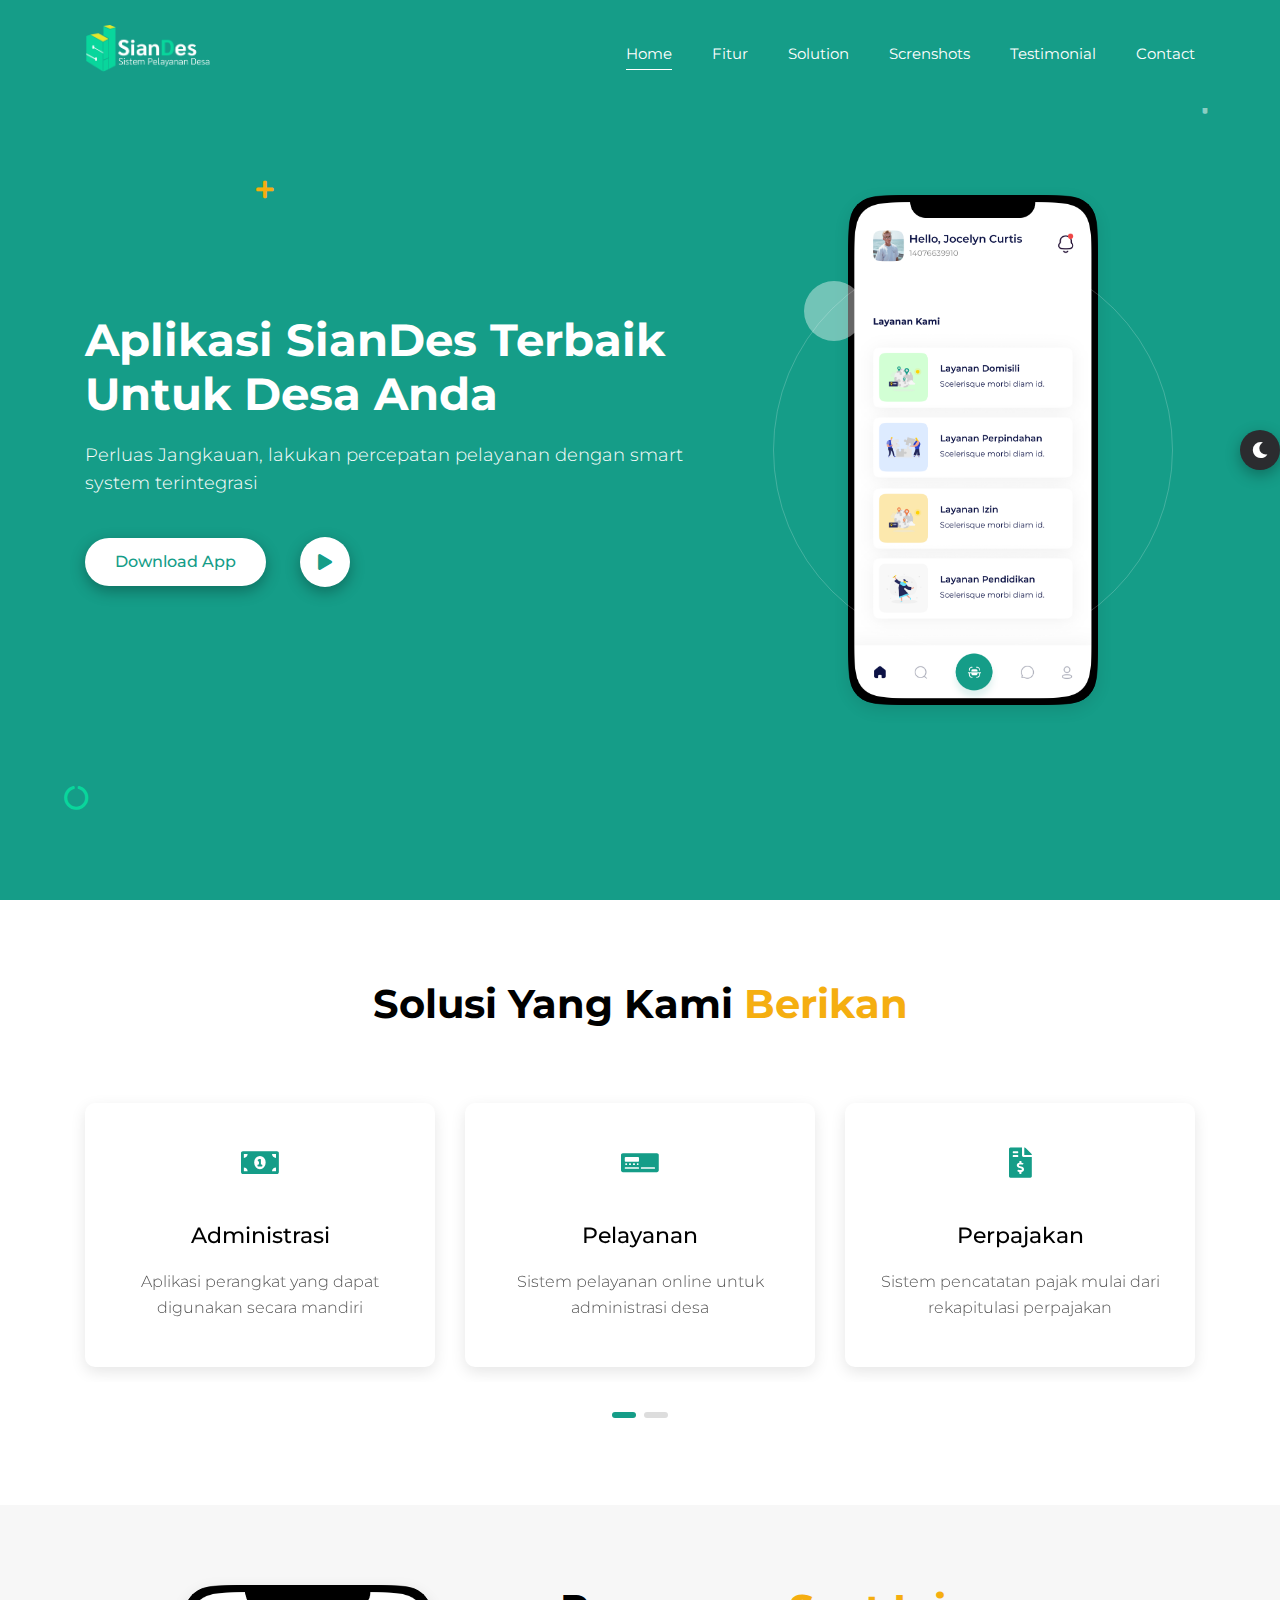
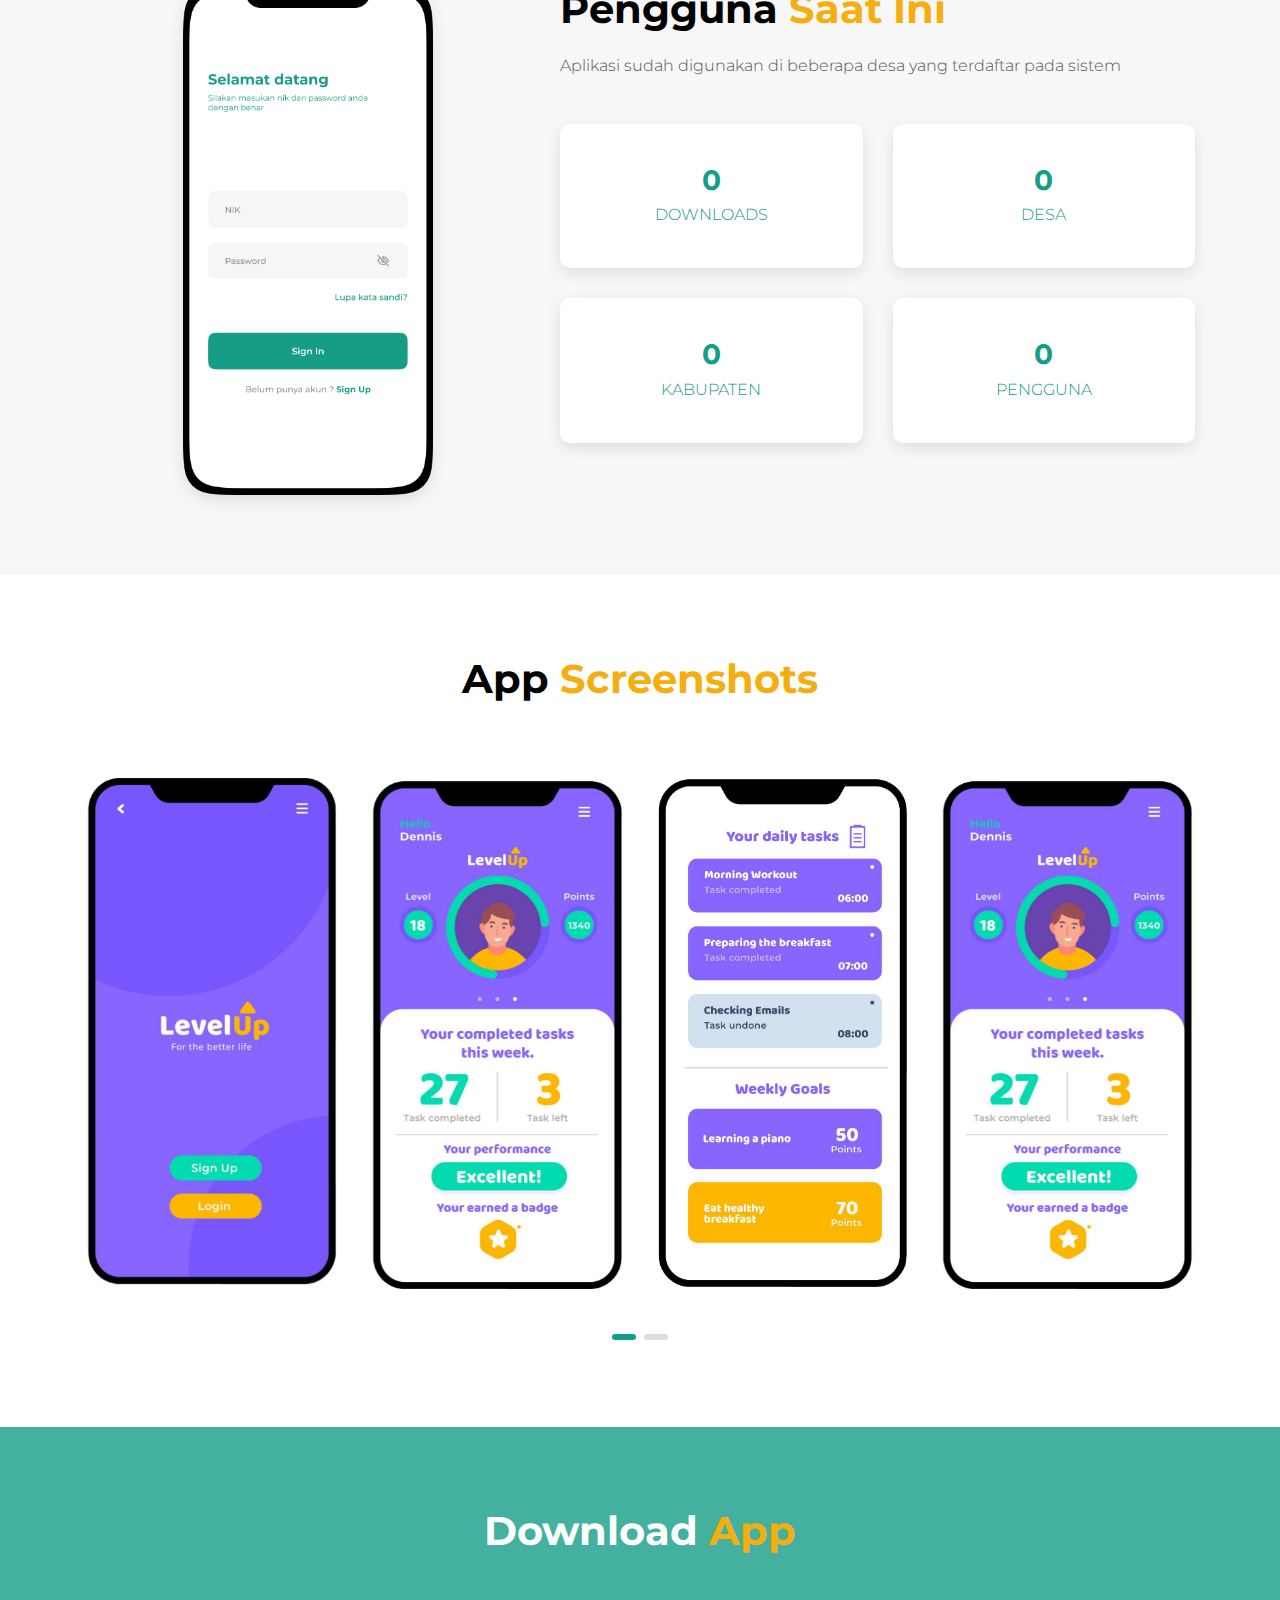
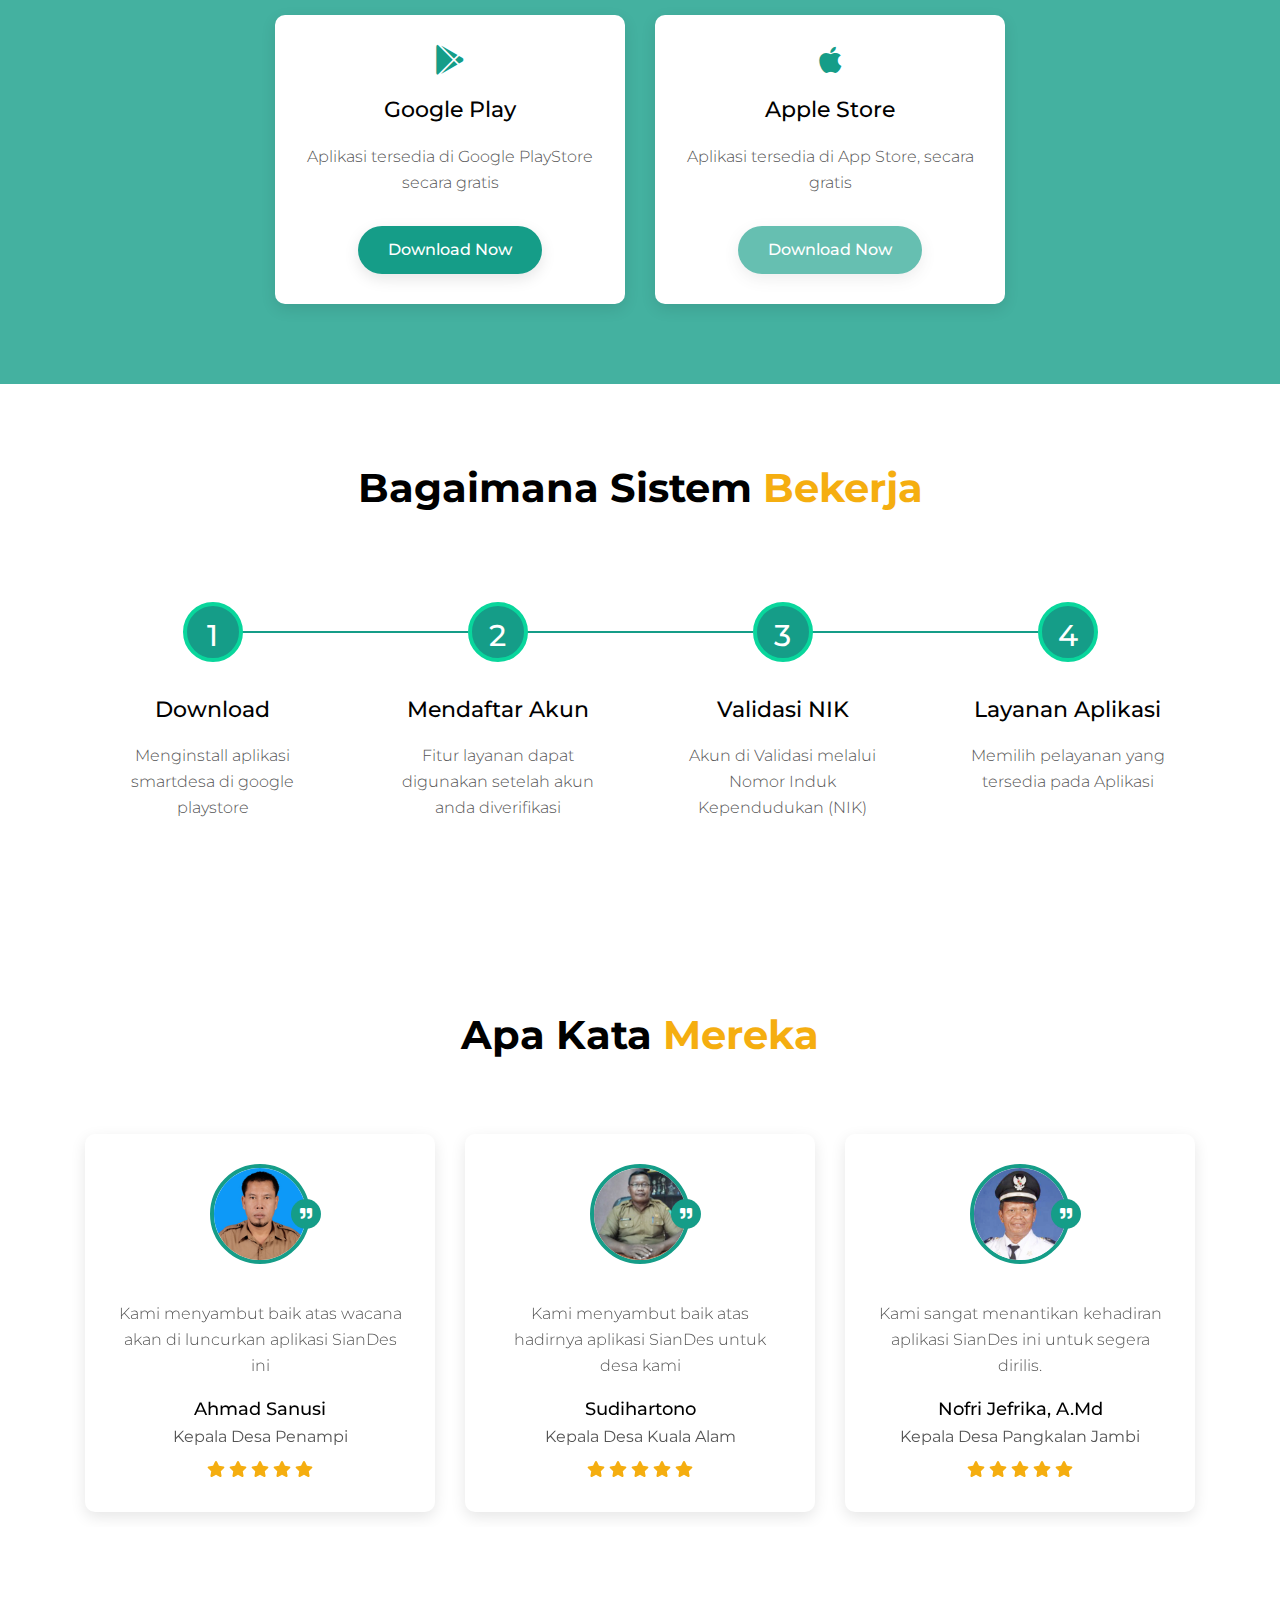
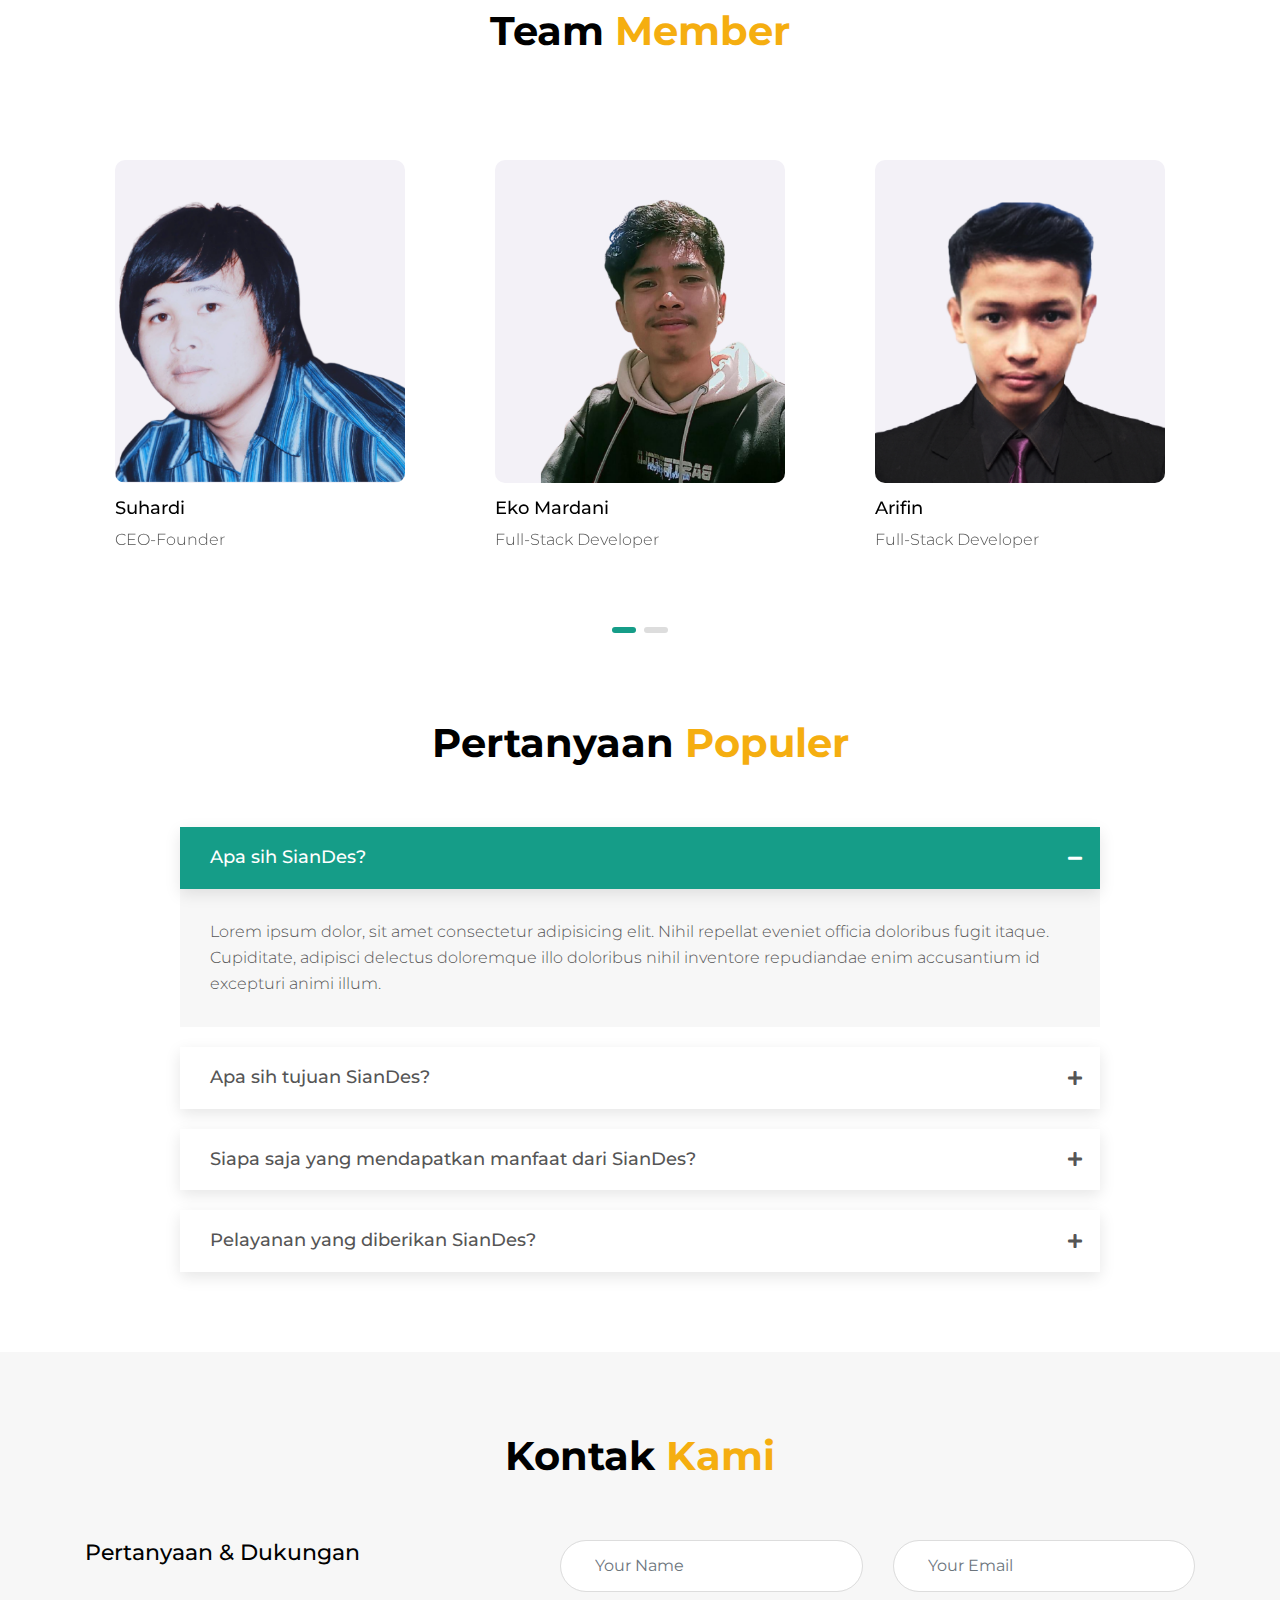
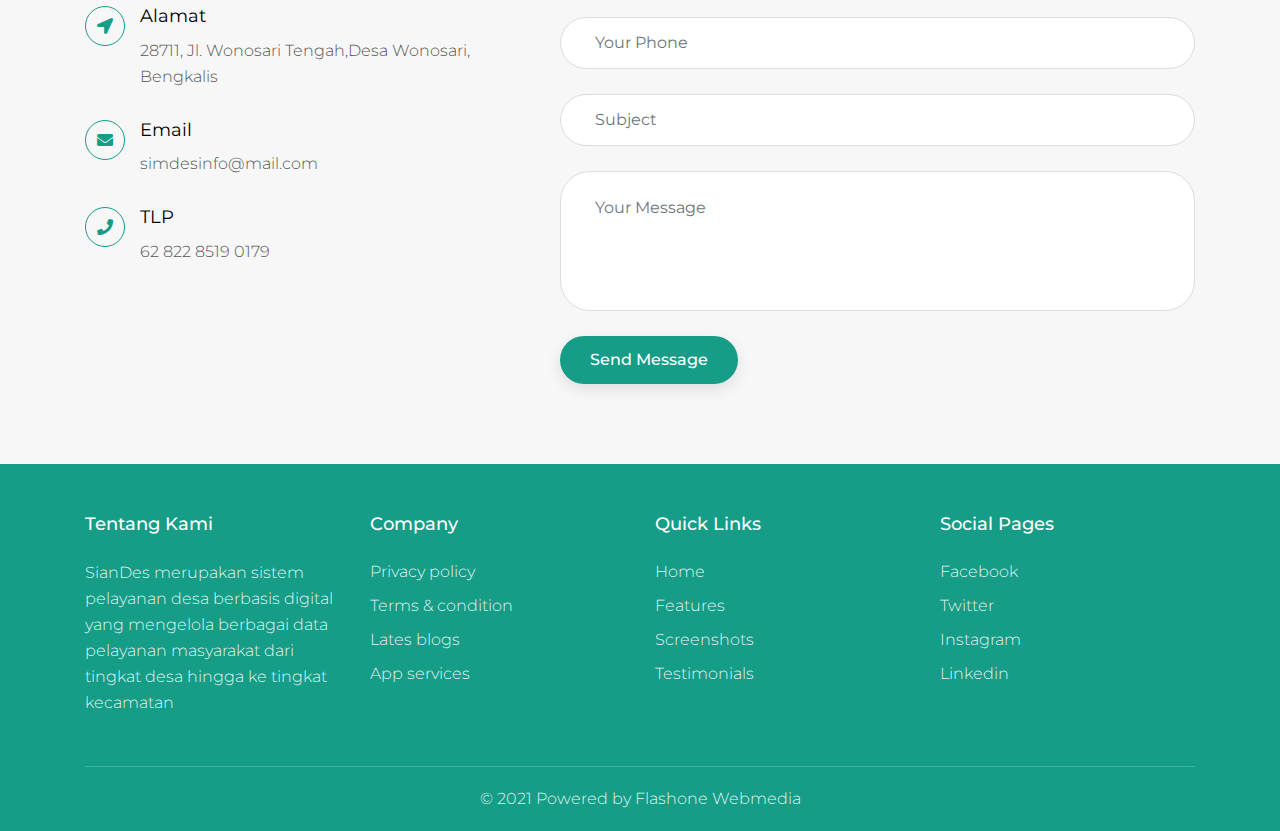
<file: index.html>
<!DOCTYPE html>
<html lang="end">

<head>
  <title>Simdes - App Landing Page</title>
  <meta charset="utf-8">
  <meta name="viewport" content="width=device-width, initial-scale=1">
  <!-- owl carousel css -->
  <link rel="stylesheet" href="css/owl.carousel.min.css">
  <!-- font awesome icons -->
  <link rel="stylesheet" href="css/font-awesome.css">
  <!-- bootstrap css -->
  <link rel="stylesheet" href="css/bootstrap.min.css">
  <!-- main css -->
  <link rel="stylesheet" href="css/style.css">

  <link rel="icon" href="img/logo/icon.png">
</head>

<body>

  <!-- Preloader Start -->
  <div class="preloader">
    <span></span>
  </div>
  <!-- Preloader End -->

  <!-- Navbar Start -->
  <nav class="navbar navbar-expand-lg fixed-top">
    <div class="container">
      <!-- Brand -->
      <a class="navbar-brand" href="index.html">
        <div class="logo">
          <img src="img/logo/logo-simdes-white.png" alt="logo">
        </div>
      </a>

      <!-- Toggler/collapsibe Button -->
      <button class="navbar-toggler" type="button" data-toggle="collapse" data-target="#collapsibleNavbar">
        <i class="fas fa-bars"></i>
      </button>

      <!-- Navbar links -->
      <div class="collapse navbar-collapse" id="collapsibleNavbar">
        <ul class="navbar-nav ml-auto">
          <li class="nav-item">
            <a class="nav-link active" data-scroll-nav="0" href="#">Home</a>
          </li>
          <li class="nav-item">
            <a class="nav-link" href="fitur.html">Fitur</a>
          </li>
          <li class="nav-item">
            <a class="nav-link" data-scroll-nav="1" href="#">Solution</a>
          </li>
          <li class="nav-item">
            <a class="nav-link" data-scroll-nav="2" href="#">Screnshots</a>
          </li>
          <li class="nav-item">
            <a class="nav-link" data-scroll-nav="3" href="#">Testimonial</a>
          </li>
          <li class="nav-item">
            <a class="nav-link" data-scroll-nav="5" href="#">Contact</a>
          </li>
        </ul>
      </div>
    </div>
  </nav>
  <!-- End Navbar -->

  <!-- Home Section Start -->
  <section class="home d-flex align-items-center" id="home" data-scroll-index="0">
    <div class="effect-wrap">
      <i class="fas fa-plus effect effect-1"></i>
      <i class="fas fa-plus effect effect-2"></i>
      <i class="fas fa-circle-notch effect effect-3"></i>
    </div>
    <div class="container">
      <div class="row align-items-center">
        <div class="col-md-7">
          <div class="home-text">
            <h1>Aplikasi SianDes Terbaik Untuk Desa Anda</h1>
            <p>Perluas Jangkauan, lakukan percepatan pelayanan dengan smart system terintegrasi
            </p>
            <div class="home-btn">
              <a href="#" data-scroll-goto="4" class="btn btn-1">Download app</a>
              <button type="button" class="btn btn-1 video-play-btn">
                <i class="fas fa-play"></i>
              </button>
            </div>
          </div>
        </div>
        <div class="col-md-5 text-center">
          <div class="home-img">
            <div class="circle"></div>
            <img src="img/app-screenshots/m-1.png" alt="Simdes">
          </div>
        </div>
      </div>
    </div>
  </section>
  <!-- Home Section End -->

  <!-- Video Popup Start -->
  <div class="video-popup">
    <div class="video-popup-inner">
      <i class="fas fa-times video-popup-close"></i>
      <div class="iframe-box">
        <iframe id="player-1" src="https://www.youtube.com/embed/bANfnYDTzxE" title="YouTube video player"
          allow="accelerometer; autoplay; clipboard-write; encrypted-media; gyroscope; picture-in-picture"
          allowfullscreen></iframe>
      </div>
    </div>
  </div>
  <!-- Video Popup End -->

  <!-- Featurest Section Start-->
  <section class="features section-padding" id="features" data-scroll-index="1">
    <div class="container">
      <div class="row justify-content-center">
        <div class="col-lg-8">
          <div class="section-title">
            <h2>Solusi yang kami <span>berikan</span></h2>
          </div>
        </div>
      </div>
      <div class="row">
        <div class="owl-carousel features-caraousel">
          <div class="feature-item">
            <div class="icon"><i class="fas fa-money-bill-alt"></i></div>
            <h3>Administrasi</h3>
            <p>Aplikasi perangkat yang dapat digunakan secara mandiri</p>
          </div>
          <div class="feature-item">
            <div class="icon"><i class="fas fa-digital-tachograph"></i></div>
            <h3>Pelayanan</h3>
            <p>Sistem pelayanan online untuk administrasi desa</p>
          </div>
          <div class="feature-item">
            <div class="icon"><i class="fas fa-file-invoice-dollar"></i></div>
            <h3>Perpajakan</h3>
            <p>Sistem pencatatan pajak mulai dari rekapitulasi perpajakan</p>
          </div>
          <div class="feature-item">
            <div class="icon"><i class="fas fa-hands-helping"></i></div>
            <h3>Bantuan Sosial</h3>
            <p>Menyimpan dan mengelola data penerima bantuan sosial</p>
          </div>
          <div class="feature-item">
            <div class="icon"><i class="fas fa-columns"></i></div>
            <h3>Web profile</h3>
            <p>Website profil untuk meningkatkan potensi wisata desa</p>
          </div>
          <div class="feature-item">
            <div class="icon"><i class="fab fa-android"></i></div>
            <h3>Mobile App</h3>
            <p>permintaan surat eksklusif untuk warga Anda.</p>
          </div>
        </div>
      </div>
    </div>
    </div>
  </section>
  <!-- Featurest Section End-->


  <!-- Fun Facts Section Start -->
  <section class="fun-facts section-padding">
    <div class="container">
      <div class="row">
        <div class="col-md-5 d-flex align-items-center justify-content-center">
          <div class="fun-facts-img">
            <img src="img/app-screenshots/m-2.png" alt="fun facts">
          </div>
        </div>
        <div class="col-md-7">
          <div class="section-title">
            <h2>Pengguna <span>saat ini</span></h2>
          </div>
          <div class="fun-facts-text">
            <p>Aplikasi sudah digunakan di beberapa desa yang terdaftar pada sistem</p>
            <div class="row">
              <div class="col-sm-6">
                <div class="fun-fact-item style-1">
                  <h3>0</h3>
                  <span>Downloads</span>
                </div>
              </div>
              <div class="col-sm-6">
                <div class="fun-fact-item style-2">
                  <h3>0</h3>
                  <span>Desa</span>
                </div>
              </div>
              <div class="col-sm-6">
                <div class="fun-fact-item style-3">
                  <h3>0</h3>
                  <span>Kabupaten</span>
                </div>
              </div>
              <div class="col-sm-6">
                <div class="fun-fact-item style-4">
                  <h3>0</h3>
                  <span>Pengguna</span>
                </div>
              </div>
            </div>
          </div>
        </div>
      </div>
    </div>
  </section>
  <!-- Fun Facts Section End -->

  <!-- App Screenshoots Section Start -->
  <section class="app-screnshoots section-padding" id="screenshots" data-scroll-index="2">
    <div class="container">
      <div class="row justify-content-center">
        <div class="col-lg-8">
          <div class="section-title">
            <h2>App <span>Screenshots</span></h2>
          </div>
        </div>
      </div>
      <div class="row">
        <div class="owl-carousel screenshots-carousel">
          <div class="screenshot-item">
            <img src="img/app-screenshots/1.png" alt="screenshot">
          </div>
          <div class="screenshot-item">
            <img src="img/app-screenshots/2.png" alt="screenshot">
          </div>
          <div class="screenshot-item">
            <img src="img/app-screenshots/3.png" alt="screenshot">
          </div>
          <div class="screenshot-item">
            <img src="img/app-screenshots/2.png" alt="screenshot">
          </div>
          <div class="screenshot-item">
            <img src="img/app-screenshots/m-1.png" alt="screenshot">
          </div>
          <div class="screenshot-item">
            <img src="img/app-screenshots/m-2.png" alt="screenshot">
          </div>
        </div>
      </div>
    </div>
  </section>
  <!-- App Screenshoots Section End -->

  <!-- App Downlad Section Start -->
  <section class="app-download section-padding" data-scroll-index="4">
    <div class="container">
      <div class="row justify-content-center">
        <div class="col-lg-8">
          <div class="section-title">
            <h2>Download <span>app</span></h2>
          </div>
        </div>
      </div>
      <div class="row justify-content-center">
        <div class="col-lg-4 col-md-6">
          <div class="app-download-item">
            <i class="fab fa-google-play"></i>
            <h3>Google play</h3>
            <p>Aplikasi tersedia di Google PlayStore secara gratis</p>
            <a href="#" class="btn btn-2">Download now</a>
          </div>
        </div>
        <div class="col-lg-4 col-md-6">
          <div class="app-download-item">
            <i class="fab fa-apple"></i>
            <h3>Apple store</h3>
            <p>Aplikasi tersedia di App Store, secara gratis</p>
            <a href="#" class="btn btn-2 disabled">Download now</a>
          </div>
        </div>
      </div>
    </div>
  </section>
  <!-- App Downlad Section End -->

  <!-- How It Works Section Start-->
  <section class="how-it-works section-padding">
    <div class="container">
      <div class="row justify-content-center">
        <div class="col-lg-8">
          <div class="section-title">
            <h2>Bagaimana Sistem<span> Bekerja </span></h2>
          </div>
        </div>
      </div>
      <div class="row">
        <div class="col-lg-3 col-md-6">
          <div class="how-it-works-item line-right">
            <div class="step">1</div>
            <h3>Download</h3>
            <p>Menginstall aplikasi smartdesa di google playstore</p>
          </div>
        </div>
        <div class="col-lg-3 col-md-6">
          <div class="how-it-works-item line-right">
            <div class="step">2</div>
            <h3>Mendaftar Akun</h3>
            <p>Fitur layanan dapat digunakan setelah akun anda diverifikasi</p>
          </div>
        </div>
        <div class="col-lg-3 col-md-6">
          <div class="how-it-works-item line-right">
            <div class="step">3</div>
            <h3>Validasi NIK</h3>
            <p>Akun di Validasi melalui Nomor Induk Kependudukan (NIK)</p>
          </div>
        </div>
        <div class="col-lg-3 col-md-6">
          <div class="how-it-works-item">
            <div class="step">4</div>
            <h3>Layanan Aplikasi</h3>
            <p>Memilih pelayanan yang tersedia pada Aplikasi</p>
          </div>
        </div>
      </div>
    </div>
  </section>
  <!-- How It Works Section End-->

  <!-- Testimonial Section Start -->
  <section class="testimonials section-padding" id="testimonials" data-scroll-index="3">
    <div class="container">
      <div class="row justify-content-center">
        <div class="col-lg-8">
          <div class="section-title">
            <h2>Apa Kata <span>mereka</span></h2>
          </div>
        </div>
      </div>
      <div class="row">
        <div class="owl-carousel testimonials-carousel">
          <div class="testimonial-item">
            <div class="img-box">
              <img src="img/testimonial/1-t.jpg" alt="testimonial">
              <i class="fas fa-quote-right"></i>
            </div>
            <p>Kami menyambut baik atas wacana akan di luncurkan aplikasi SianDes ini</p>
            <h3>Ahmad Sanusi</h3>
            <span>Kepala Desa Penampi</span>
            <div class="rating">
              <i class="fas fa-star"></i>
              <i class="fas fa-star"></i>
              <i class="fas fa-star"></i>
              <i class="fas fa-star"></i>
              <i class="fas fa-star"></i>
            </div>
          </div>
          <div class="testimonial-item">
            <div class="img-box">
              <img src="img/testimonial/2-t.jpg" alt="testimonial">
              <i class="fas fa-quote-right"></i>
            </div>
            <p>Kami menyambut baik atas hadirnya aplikasi SianDes untuk desa kami</p>
            <h3>Sudihartono</h3>
            <span>Kepala Desa Kuala Alam</span>
            <div class="rating">
              <i class="fas fa-star"></i>
              <i class="fas fa-star"></i>
              <i class="fas fa-star"></i>
              <i class="fas fa-star"></i>
              <i class="fas fa-star"></i>
            </div>
          </div>
          <div class="testimonial-item">
            <div class="img-box">
              <img src="img/testimonial/3-t.jpg" alt="testimonial">
              <i class="fas fa-quote-right"></i>
            </div>
            <p>Kami sangat menantikan kehadiran aplikasi SianDes ini untuk segera dirilis.</p>
            <h3>Nofri Jefrika, A.Md</h3>
            <span>Kepala Desa Pangkalan Jambi</span>
            <div class="rating">
              <i class="fas fa-star"></i>
              <i class="fas fa-star"></i>
              <i class="fas fa-star"></i>
              <i class="fas fa-star"></i>
              <i class="fas fa-star"></i>
            </div>
          </div>
        </div>
      </div>
    </div>
  </section>
  <!-- Testimonial Section End -->

  <!-- Team Section Start -->
  <section class="team-section-padding">
    <div class="container">
      <div class="row justify-content-center">
        <div class="col-lg-8">
          <div class="section-title">
            <h2>Team <span>member</span></h2>
          </div>
        </div>
      </div>
      <div class="row">
        <div class="owl-carousel team-carousel">
          <div class="team-item">
            <img src="img/team/t-1.png" alt="team">
            <h3>Suhardi</h3>
            <span>CEO-Founder</span>
          </div>
          <div class="team-item">
            <img src="img/team/t-2.png" alt="team">
            <h3>Eko Mardani</h3>
            <span>Full-Stack Developer</span>
          </div>
          <div class="team-item">
            <img src="img/team/t-3.png" alt="team">
            <h3>Arifin</h3>
            <span>Full-Stack Developer</span>
          </div>
          <div class="team-item">
            <img src="img/team/t-4.png" alt="team">
            <h3>Ilham</h3>
            <span>Network Enggineer</span>
          </div>
          <div class="team-item">
            <img src="img/team/t-5.png" alt="team">
            <h3>Anil Wahyudi</h3>
            <span>Network Engineer</span>
          </div>
          <div class="team-item">
            <img src="img/team/1.jpg" alt="team">
            <h3>Dedi Ismawadi</h3>
            <span>Marketing</span>
          </div>
        </div>
      </div>
    </div>
  </section>
  <!-- Team Section End -->

  <!-- Faq Section Start -->
  <section class="faq section-padding">
    <div class="container">
      <div class="row justify-content-center">
        <div class="col-lg-8">
          <div class="section-title">
            <h2>Pertanyaan <span>populer</span></h2>
          </div>
        </div>
      </div>
      <div class="row justify-content-center">
        <div class="col-lg-10">
          <div id="accordion">
            <div class="accordion-item">
              <div class="accordion-header" data-toggle="collapse" data-target="#collapse-01">
                <h3>Apa sih SianDes?</h3>
              </div>
              <div class="collapse show" id="collapse-01" data-parent="#accordion">
                <div class="accordion-body">
                  <p>Lorem ipsum dolor, sit amet consectetur adipisicing elit. Nihil repellat eveniet officia
                    doloribus fugit itaque. Cupiditate, adipisci delectus doloremque illo doloribus nihil inventore
                    repudiandae enim accusantium id excepturi animi illum.</p>
                </div>
              </div>
            </div>
            <div class="accordion-item">
              <div class="accordion-header collapsed" data-toggle="collapse" data-target="#collapse-02">
                <h3>Apa sih tujuan SianDes?</h3>
              </div>
              <div class="collapse" id="collapse-02" data-parent="#accordion">
                <div class="accordion-body">
                  <p>Lorem ipsum dolor, sit amet consectetur adipisicing elit. Nihil repellat eveniet officia
                    doloribus fugit itaque. Cupiditate, adipisci delectus doloremque illo doloribus nihil inventore
                    repudiandae enim accusantium id excepturi animi illum.</p>
                </div>
              </div>
            </div>
            <div class="accordion-item">
              <div class="accordion-header collapsed" data-toggle="collapse" data-target="#collapse-03">
                <h3>Siapa saja yang mendapatkan manfaat dari SianDes?</h3>
              </div>
              <div class="collapse" id="collapse-03" data-parent="#accordion">
                <div class="accordion-body">
                  <p>Lorem ipsum dolor, sit amet consectetur adipisicing elit. Nihil repellat eveniet officia
                    doloribus fugit itaque. Cupiditate, adipisci delectus doloremque illo doloribus nihil inventore
                    repudiandae enim accusantium id excepturi animi illum.</p>
                </div>
              </div>
            </div>
            <div class="accordion-item">
              <div class="accordion-header collapsed" data-toggle="collapse" data-target="#collapse-04">
                <h3>Pelayanan yang diberikan SianDes?</h3>
              </div>
              <div class="collapse" id="collapse-04" data-parent="#accordion">
                <div class="accordion-body">
                  <p>Lorem ipsum dolor, sit amet consectetur adipisicing elit. Nihil repellat eveniet officia
                    doloribus fugit itaque. Cupiditate, adipisci delectus doloremque illo doloribus nihil inventore
                    repudiandae enim accusantium id excepturi animi illum.</p>
                </div>
              </div>
            </div>
          </div>
        </div>
      </div>
    </div>
  </section>
  <!-- Faq Section End -->

  <!-- Contact Section Star -->
  <section class="contact section-padding" data-scroll-index="5">
    <div class="container">
      <div class="row justify-content-center">
        <div class="col-lg-8">
          <div class="section-title">
            <h2>Kontak <span>Kami</span></h2>
          </div>
        </div>
      </div>
      <div class="row">
        <div class="col-md-5">
          <div class="contact-info">
            <h3>Pertanyaan & Dukungan</h3>
            <div class="contact-info-item">
              <i class="fas fa-location-arrow"></i>
              <h4>Alamat</h4>
              <p>28711, Jl. Wonosari Tengah,Desa Wonosari, Bengkalis</p>
            </div>
            <div class="contact-info-item">
              <i class="fas fa-envelope"></i>
              <h4>Email</h4>
              <p>simdesinfo@mail.com</p>
            </div>
            <div class="contact-info-item">
              <i class="fas fa-phone"></i>
              <h4>TLP</h4>
              <p>62 822 8519 0179</p>
            </div>
          </div>
        </div>
        <div class="col-md-7">
          <div class="contact-form">
            <form action="#" method="post">
              <div class="row">
                <div class="col-lg-6">
                  <div class="form-group">
                    <input type="text" placeholder="Your Name" class="form-control">
                  </div>
                </div>
                <div class="col-lg-6">
                  <div class="form-group">
                    <input type="text" placeholder="Your Email" class="form-control">
                  </div>
                </div>
              </div>
              <div class="row">
                <div class="col-lg-12">
                  <div class="form-group">
                    <input type="number" placeholder="Your Phone" class="form-control">
                  </div>
                </div>
              </div>
              <div class="row">
                <div class="col-lg-12">
                  <div class="form-group">
                    <input type="text" placeholder="Subject" class="form-control">
                  </div>
                </div>
              </div>
              <div class="row">
                <div class="col-lg-12">
                  <div class="form-group">
                    <textarea type="text" placeholder="Your Message" class="form-control"></textarea>
                  </div>
                </div>
              </div>
              <div class="row">
                <div class="col-lg-12">
                  <button type="submit" class="btn btn-2">Send Message</button>
                </div>
              </div>
            </form>
          </div>
        </div>
      </div>
    </div>
  </section>
  <!-- Contact Section End -->

  <!-- Footer Star -->
  <footer class="footer">
    <div class="container">
      <div class="row">
        <div class="col-lg-3 col-md-6">
          <div class="footer-col">
            <h3>Tentang Kami</h3>
            <p>SianDes merupakan sistem pelayanan desa berbasis digital yang mengelola berbagai data
              pelayanan masyarakat dari tingkat desa hingga ke tingkat kecamatan</p>
          </div>
        </div>
        <div class="col-lg-3 col-md-6">
          <div class="footer-col">
            <h3>Company</h3>
            <ul>
              <li><a href="#">Privacy policy</a></li>
              <li><a href="#">Terms & condition</a></li>
              <li><a href="#">Lates blogs</a></li>
              <li><a href="#">App services</a></li>
            </ul>
          </div>
        </div>
        <div class="col-lg-3 col-md-6">
          <div class="footer-col">
            <h3>Quick links</h3>
            <ul>
              <li><a href="#home">Home</a></li>
              <li><a href="#features">Features</a></li>
              <li><a href="#screenshots">Screenshots</a></li>
              <li><a href="#testimonials">Testimonials</a></li>
            </ul>
          </div>
        </div>
        <div class="col-lg-3 col-md-6">
          <div class="footer-col">
            <h3>Social pages</h3>
            <ul>
              <li><a href="#">Facebook</a></li>
              <li><a href="#">Twitter</a></li>
              <li><a href="#">Instagram</a></li>
              <li><a href="#">Linkedin</a></li>
            </ul>
          </div>
        </div>
      </div>
      <div class="row">
        <div class="col-lg-12">
          <p class="copyright-text">&copy; 2021 Powered by Flashone Webmedia</p>
        </div>
      </div>
    </div>
  </footer>
  <!-- Footer End -->

  <!-- Toggle Theme Start - light and dark mode-->
  <div class="toggle-theme">
    <i class="fas"></i>
  </div>
  <!-- Toggle Theme End-->

  <!-- jquery js -->
  <script src="js/jquery.min.js"></script>
  <!-- popper js -->
  <script src="js/popper.min.js"></script>
  <!-- bootstrap js -->
  <script src="js/bootstrap.min.js"></script>
  <!-- owl carousel js -->
  <script src="js/owl.carousel.min.js"></script>
  <!-- ScrollIt js -->
  <script src="js/scrollIt.min.js"></script>
  <!-- main js -->
  <script src="js/main.js"></script>
</body>

</html>
</file>
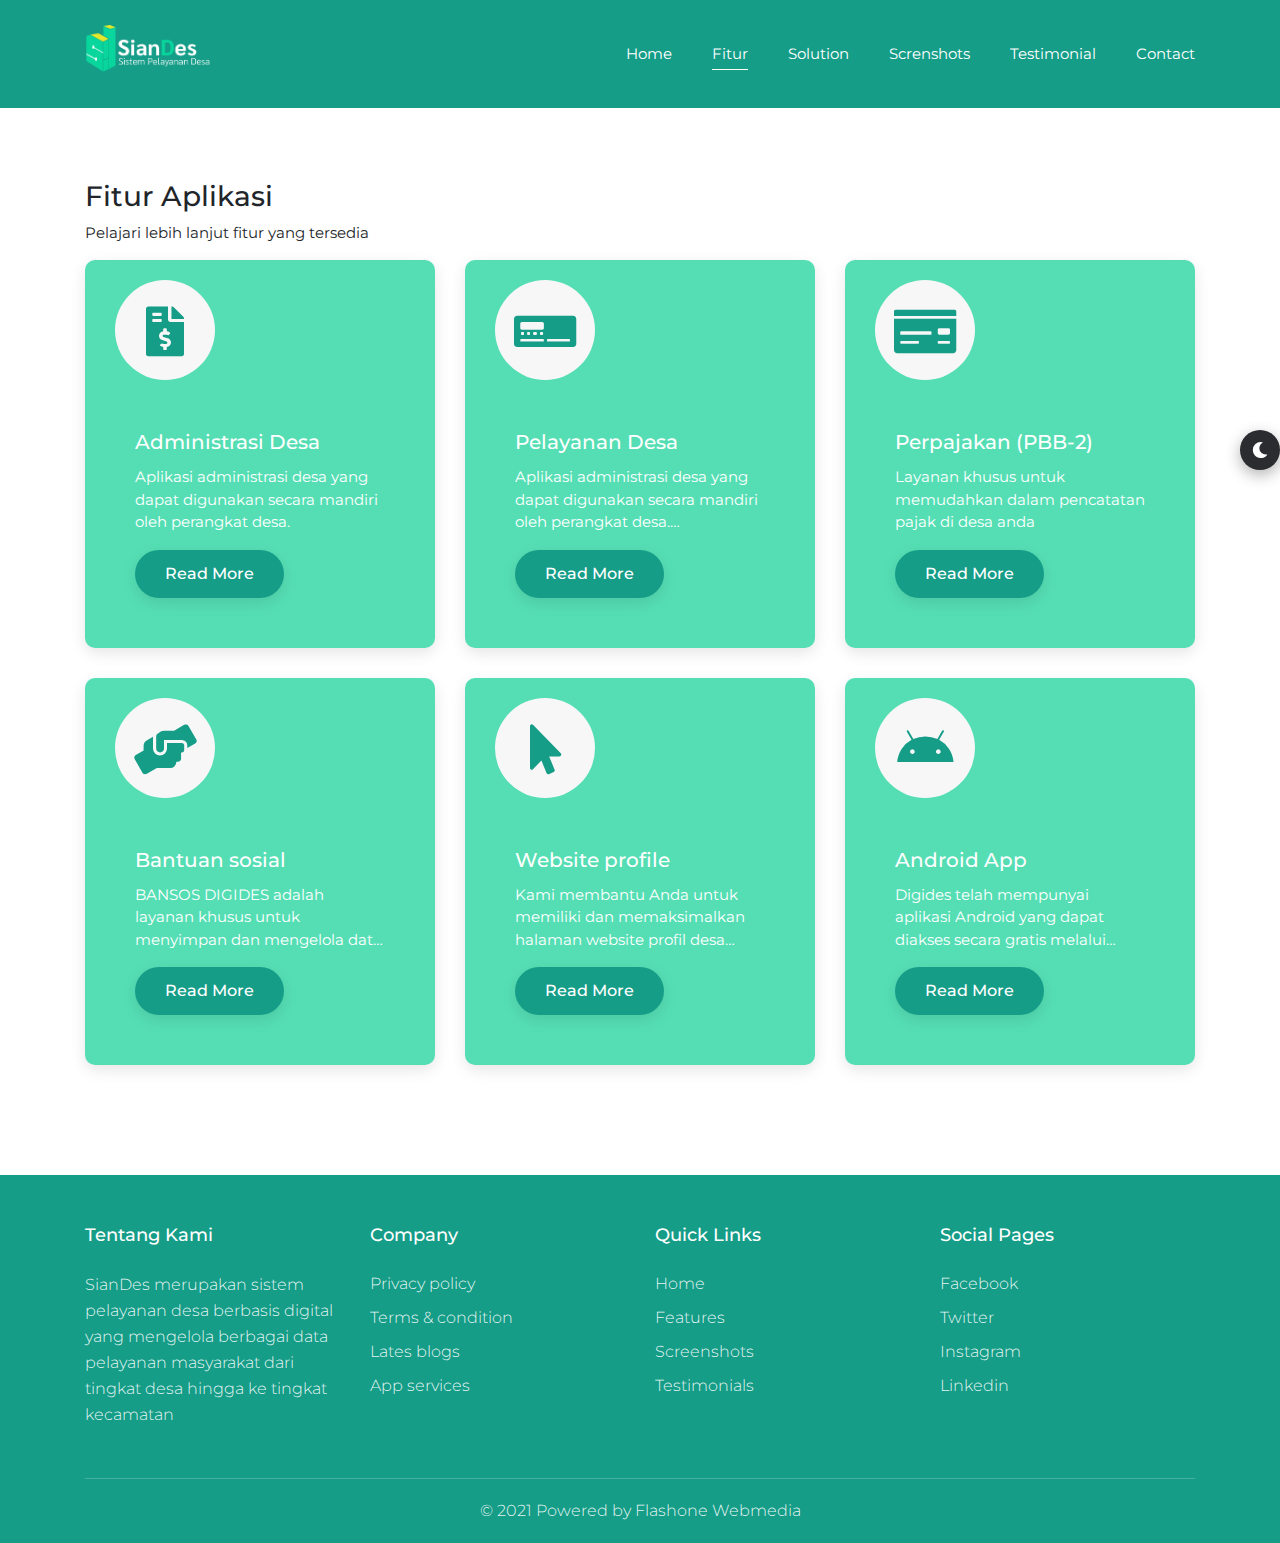
<file: fitur.html>
<!DOCTYPE html>
<html lang="end">

<head>
    <title>Simdes - Fitur</title>
    <meta charset="utf-8">
    <meta name="viewport" content="width=device-width, initial-scale=1">
    <!-- owl carousel css -->
    <link rel="stylesheet" href="css/owl.carousel.min.css">
    <!-- font awesome icons -->
    <link rel="stylesheet" href="css/font-awesome.css">
    <!-- bootstrap css -->
    <link rel="stylesheet" href="css/bootstrap.min.css">
    <!-- main css -->
    <link rel="stylesheet" href="css/style.css">

    <link rel="icon" href="img/logo/icon.png">
</head>

<body>

    <!-- Preloader Start -->
    <div class="preloader">
        <span></span>
    </div>
    <!-- Preloader End -->

    <!-- Navbar Start -->
    <nav class="navbar navbar-expand-lg fixed-top">
        <div class="container">
            <!-- Brand -->
            <a class="navbar-brand" href="index.html">
                <div class="logo">
                    <img src="img/logo/logo-simdes-white.png" alt="logo">
                </div>
            </a>

            <!-- Toggler/collapsibe Button -->
            <button class="navbar-toggler" type="button" data-toggle="collapse" data-target="#collapsibleNavbar">
                <i class="fas fa-bars"></i>
            </button>

            <!-- Navbar links -->
            <div class="collapse navbar-collapse" id="collapsibleNavbar">
                <ul class="navbar-nav ml-auto">
                    <li class="nav-item">
                        <a class="nav-link" href="index.html">Home</a>
                    </li>
                    <li class="nav-item">
                        <a class="nav-link active" href="fitur.html">Fitur</a>
                    </li>
                    <li class="nav-item">
                        <a class="nav-link" href="index.html">Solution</a>
                    </li>
                    <li class="nav-item">
                        <a class="nav-link" href="index.html">Screnshots</a>
                    </li>
                    <li class="nav-item">
                        <a class="nav-link" href="index.html">Testimonial</a>
                    </li>
                    <li class="nav-item">
                        <a class="nav-link" href="index.html">Contact</a>
                    </li>
                </ul>
            </div>
        </div>
    </nav>
    <!-- End Navbar -->

    <!-- Fitur Section Start -->
    <section class="fitur section-padding">
        <div class="container">
            <div class="section-title-sm">
                <h3>Fitur Aplikasi</h3>
                <p>Pelajari lebih lanjut fitur yang tersedia</p>
            </div>
        </div>
        <div class="container">
            <div class="row">
                <div class="col-lg-4 col-md-6">
                    <div class="card">
                        <i class="fas fa-file-invoice-dollar circle-icons"></i>
                        <div class="card-body">
                            <h5 class="card-title">Administrasi Desa</h5>
                            <p class="card-text hidden">Aplikasi administrasi desa yang dapat digunakan secara mandiri
                                oleh
                                perangkat desa.
                            </p>
                            <a href="administrasi.html" class="btn btn-2">Read more</a>
                        </div>
                    </div>
                </div>
                <div class="col-lg-4 col-md-6">
                    <div class="card">
                        <i class="fas fa-digital-tachograph circle-icons"></i>
                        <div class="card-body">
                            <h5 class="card-title">Pelayanan Desa</h5>
                            <p class="card-text hidden">Aplikasi administrasi desa yang dapat digunakan secara mandiri
                                oleh
                                perangkat desa. Memudahkan dalam administrasi.
                            </p>
                            <a href="#" class="btn btn-2">Read more</a>
                        </div>
                    </div>
                </div>
                <div class="col-lg-4 col-md-6">
                    <div class="card">
                        <i class="fas fa-money-check circle-icons"></i>
                        <div class="card-body">
                            <h5 class="card-title">Perpajakan (PBB-2)</h5>
                            <p class="card-text hidden">Layanan khusus untuk memudahkan dalam pencatatan pajak di desa
                                anda
                            </p>
                            <a href="#" class="btn btn-2">Read more</a>
                        </div>
                    </div>
                </div>
                <div class="col-lg-4 col-md-6">
                    <div class="card">
                        <i class="fas fa-hands-helping circle-icons"></i>
                        <div class="card-body">
                            <h5 class="card-title">Bantuan sosial</h5>
                            <p class="card-text hidden">BANSOS DIGIDES adalah layanan khusus untuk menyimpan dan
                                mengelola data penerima bantuan sosial dari pemerintah.
                            </p>
                            <a href="#" class="btn btn-2">Read more</a>
                        </div>
                    </div>
                </div>
                <div class="col-lg-4 col-md-6">
                    <div class="card">
                        <i class="fas fa-mouse-pointer circle-icons"></i>
                        <div class="card-body">
                            <h5 class="card-title">Website profile</h5>
                            <p class="card-text hidden">Kami membantu Anda untuk memiliki dan memaksimalkan halaman
                                website profil desa yang memuat berbagai konten menarik dan penting untuk dibaca, mulai
                                dari profil pemerintahan, publikasi kegiatan, data statistik, sampai dengan potensi
                                wisata yang dimiliki oleh desa.
                            </p>
                            <a href="#" class="btn btn-2">Read more</a>
                        </div>
                    </div>
                </div>
                <div class="col-lg-4 col-md-6">
                    <div class="card">
                        <i class="fab fa-android circle-icons"></i>
                        <div class="card-body">
                            <h5 class="card-title">Android App</h5>
                            <p class="card-text hidden">Digides telah mempunyai aplikasi Android yang dapat diakses
                                secara gratis melalui ponsel warga desa. Dengan aplikasi Digides, warga dapat mengakses
                                informasi mengenai desa, memanfaatkan fitur marketplace yang terintegrasi di dalamnya,
                                dan mengurus berbagai layanan kependudukan hanya dengan beberapa usapan dan ketukan di
                                layar ponsel warga Anda.
                            </p>
                            <a href="#" class="btn btn-2">Read more</a>
                        </div>
                    </div>
                </div>
            </div>
        </div>
    </section>
    <!-- Fitur Section End -->

    <!-- Footer Star -->
    <footer class="footer">
        <div class="container">
            <div class="row">
                <div class="col-lg-3 col-md-6">
                    <div class="footer-col">
                        <h3>Tentang Kami</h3>
                        <p>SianDes merupakan sistem pelayanan desa berbasis digital yang mengelola berbagai data
                            pelayanan masyarakat dari tingkat desa hingga ke tingkat kecamatan</p>
                    </div>
                </div>
                <div class="col-lg-3 col-md-6">
                    <div class="footer-col">
                        <h3>Company</h3>
                        <ul>
                            <li><a href="#">Privacy policy</a></li>
                            <li><a href="#">Terms & condition</a></li>
                            <li><a href="#">Lates blogs</a></li>
                            <li><a href="#">App services</a></li>
                        </ul>
                    </div>
                </div>
                <div class="col-lg-3 col-md-6">
                    <div class="footer-col">
                        <h3>Quick links</h3>
                        <ul>
                            <li><a href="#home">Home</a></li>
                            <li><a href="#features">Features</a></li>
                            <li><a href="#screenshots">Screenshots</a></li>
                            <li><a href="#testimonials">Testimonials</a></li>
                        </ul>
                    </div>
                </div>
                <div class="col-lg-3 col-md-6">
                    <div class="footer-col">
                        <h3>Social pages</h3>
                        <ul>
                            <li><a href="#">Facebook</a></li>
                            <li><a href="#">Twitter</a></li>
                            <li><a href="#">Instagram</a></li>
                            <li><a href="#">Linkedin</a></li>
                        </ul>
                    </div>
                </div>
            </div>
            <div class="row">
                <div class="col-lg-12">
                    <p class="copyright-text">&copy; 2021 Powered by Flashone Webmedia</p>
                </div>
            </div>
        </div>
    </footer>
    <!-- Footer End -->

    <!-- Toggle Theme Start - light and dark mode-->
    <div class="toggle-theme">
        <i class="fas"></i>
    </div>
    <!-- Toggle Theme End-->

    <!-- jquery js -->
    <script src="js/jquery.min.js"></script>
    <!-- popper js -->
    <script src="js/popper.min.js"></script>
    <!-- bootstrap js -->
    <script src="js/bootstrap.min.js"></script>
    <!-- owl carousel js -->
    <script src="js/owl.carousel.min.js"></script>
    <!-- ScrollIt js -->
    <script src="js/scrollIt.min.js"></script>
    <!-- main js -->
    <script src="js/main.js"></script>
</body>

</html>
</file>
<file: css/style.css>
/*------------------------ 
 Fonts
 ------------------------*/
 @import url('https://fonts.googleapis.com/css2?family=Montserrat:wght@300;400;500;600;700;800&display=swap');

/*------------------------ 
 GLobal Css
 ------------------------*/
 :root {
    --main-color: #159D88;
    --color-1: #e91e63;
    --color-2: #f5ae10;
    --color-3: #09d69c;
    --bg-dark: #2b2c2f;
    --main-to-dark-color: var(--main-color);
    --dark-to-main-color: var(--bg-dark);
    --shadow-black-100: 0 5px 15px rgba(0,0,0,0.1);
    --shadow-black-300: 0 5px 15px rgba(0,0,0,0.3);
    --black-900: #000000;
    --black-400: #555555;
    --black-100: #f7f7f7;
    --black-000: #ffffff;
    --black-alpha-100: rgba(0,0,0,0.5);
    --color-pastel-orange:#FB8C32;
    --color-pastel-primary:#4D69F0;
    --color-pastel-info:#3BC4FB;
    --color-pastel-success:#55DEB4;

 }

body {
    font-family: 'Montserrat', sans-serif;
    font-size: 15px;
    font-weight: 400;
    overflow-x: hidden;
    background-color: #FFFFFF;
    line-height: 1.5;
}

body.dark{
    background-color: var(--bg-dark);
    --black-100: var(--bg-dark);
    --black-000: var(--bg-dark);
    --main-to-dark-color: var(--bg-dark);
    --dark-to-main-color: var(--main-color);
    --shadow-black-100: var(--shadow-black-300);
    --black-alpha-100: rgba(255,255,255,0.5);
    --black-900: #FFFFFF;
    --black-400: #bbbbbb;
}

*{ 
    margin: 0;
    padding: 0;
    outline: none!important;
}

img {
    max-width: 100%;
    vertical-align: middle;
}
ul {
    list-style: none;
}
.btn-1 {
    background-color: #FFFFFF;
    padding: 12px 30px;
    border: none;
    border-radius: 30px;
    color: var(--main-color);
    font-size: 16px;
    text-transform: capitalize;
    transition: all 0.5s ease;
    box-shadow: var(--shadow-black-300);
    font-weight: 500;
}
.btn-1:focus {
    box-shadow: var(--shadow-black-300);
}
.btn-1:hover {
    color: #FFFFFF;
    background-color: var(--main-color);
}

.btn-2 {
    background-color: var(--main-color);
    padding: 12px 30px;
    border: none;
    border-radius: 30px;
    color: #FFFFFF;
    font-size: 16px;
    text-transform: capitalize;
    transition: all 0.5s ease;
    box-shadow: var(--shadow-black-100);
    font-weight: 500;
}
.btn-2:focus {
    box-shadow: var(--shadow-black-100);
}


.btn-2:hover {
    color: var(--main-color);
    background-color: #FFFFFF;
}
@keyframes spin_01 {
    0%{
        transform: rotate(0deg);
    }
    100%{
        transform: rotate(360deg);
    }
}
@keyframes bounceTop_01 {
    0%, 100% {
        transform: translateY(-30px);
    }
    50% {
        transform: translateY(0px);
    }
}

@keyframes pulse_01 {
    0% {
        transform: scale(0.94);
        box-shadow: 0 0 0 0 rgba(255, 255, 255, 0.7);
    }
    70%{
        transform: scale(1);
        box-shadow: 0 0 0 12px rgba(255, 255, 255, 0);
    }
    100% {
        transform: scale(0.94);
        box-shadow: 0 0 0 0 rgba(255, 255, 255, 0);
    }
}

@keyframes zoomInOut_01 {
    0% {
        transform: scale(0);
    }
    100% {
        transform: scale(1);
        opacity: 0;
    }
}

.effect-wrap .effect {
    position: absolute;
    z-index: -1;
}

.effect-wrap .effect-1 {
    left: 20%;
    top: 20%;
    font-size: 20px;
    color: var(--color-2);
    animation: spin_01 5s linear infinite;
}

.effect-wrap .effect-2 {
    right: 5%;
    top: 10%;
    font-size: 25px;
    color: rgba(255, 255, 255, 0.5);
    animation: spin_01 7s linear infinite;
}

.effect-wrap .effect-3 {
    left: 5%;
    bottom: 10%;
    font-size: 25px;
    color: var(--color-3);
    animation: bounceTop_01 3s linear infinite;
}

.section-padding {
    padding: 80px 0;
}

.section-title {
    margin-bottom: 60px;
}

.section-title h2 {
    font-size: 40px;
    color: var(--black-900);
    font-weight: 700;
    text-transform: capitalize;
    text-align: center;
    margin: 0;
}
.section-title h2 span {
    color: var(--color-2);
}

.owl-carousel .owl-dots{
    padding: 0 15px;
    text-align: center;
    margin-top: 20px;

}

.owl-carousel button.owl-dot {
    height: 6px;
    width: 24px;
    background-color: #dddddd;
    display: inline-block;
    margin: 0 4px;
    border-radius: 5px;
}

.owl-carousel button.owl-dot.active{
    background-color: var(--main-color);
}

/*------------------------ 
 Preloader
 ------------------------*/

 .preloader {
     position: fixed;
     left: 0;
     top: 0;
     height: 100%;
     width: 100%;
     z-index: 2100;
     background-color: var(--main-to-dark-color);
     display: flex;
     align-items: center;
     justify-content: center;
 }

 .preloader span {
     display: block;
     height: 60px;
     width: 60px;
     background-color: var(--dark-to-main-color);
     border-radius: 50%;
     animation: zoomInOut_01 1s ease infinite;
 }

/*------------------------ 
 Navbar
 ------------------------*/
 .navbar {
     background-color: var(--main-color);
     padding: 20px 0;
     transition: all 0.5s ease;
 }


 .navbar.navbar-shrink{
     box-shadow: 0 10px 10px rgba(0, 0, 0, 0.1);
     background-color: var(--main-color);
     padding: 10px 0;
 }
 .navbar >.container {
     padding: 0 15px;
 }

 .navbar .navbar-brand {
     font-size: 30px;
     color: #FFFFFF;
     font-weight: 500;
     text-transform: capitalize;
 }

 .navbar .nav-item {
    margin-left: 40px;
 }

 .navbar .nav-item .nav-link {
    color: #FFFFFF;
    font-size: 15px;
    text-transform: capitalize;
    font-weight: 400;
    padding: 5px 0;
    position: relative;
 }

 .navbar .nav-item .nav-link::before {
    content: '';
    position: absolute;
    left: 0;
    bottom: 0;
    right: 0;
    height: 1px;
    background-color: #FFFFFF;
    transition: all 0.5s ease;
    transform: scale(0);
}

.navbar .nav-item .dropdown-menu {
    box-shadow: var(--shadow-black-300);
    border-radius: 10px;
    border: none;
    transition: all 0.5s ease;
}

.navbar .nav-item .nav-link.active::before,
.navbar .nav-item .nav-link:hover::before {
    transform: scale(1);
}

/*------------------------ 
 Home Section
 ------------------------*/
.home {
    min-height: 100vh;
    padding: 150px 0;
    background-color: var(--main-to-dark-color);
    position: relative;
    z-index: 1;
    overflow-x: hidden;
}
.home-text h1 {
    font-size: 45px;
    font-weight: 700;
    color: #FFFFFF;
    margin: 0 0 20px;
}
.home-text p {
    font-size: 18px;
    line-height: 28px;
    color: #FFFFFF;
    margin: 0;
    font-weight: 300;
}
.home .home-btn {
    margin-top: 40px;
}
.home .home-btn .video-play-btn {
    margin-left: 30px;
    height: 50px;
    width: 50px;
    padding: 0;
    font-size: 16px;
    animation: pulse_01 2s ease infinite;
}
.home .home-btn .video-play-btn:hover{
    animation: none;
    box-shadow: var(--shadow-black-300);
}
.home .home-btn .video-play-btn i{
    line-height: 50px;
}
.home-img img{
    max-width: 250px;
    width: 100%;
    box-shadow: var(--shadow-black-100);
    border-radius: 32px;
    animation: bounceTop_01 3s ease infinite;
}

.home-img {
    position: relative;
}

.home-img .circle{
    position: absolute;
    z-index: 1;
    height: 400px;
    width: 400px;
    border: 1px solid rgba(255, 255, 255, 0.2);
    border-radius: 50%;
    top: 50%;
    left: 50%;
    transform: translate(-50%, -50%);
}

.home-img .circle::before{
    content: '';
    position: absolute;
    height: 60px;
    width: 60px;
    background-color: rgba(255, 255, 255, 0.4);
    border-radius: 50%;
    left: 30px;
    top: 30px;
    transform-origin: 170px 170px;
    animation: spin_01 10s linear infinite;
}

/*------------------------ 
 Video Popup
 ------------------------*/

 .video-popup {
     padding: 30px;
     position: fixed;
     left: 0;
     top: 0;
     width: 100%;
     height: 100%;
     z-index: 1999;
     background-color: rgba(1, 0, 0, 0.7);
     display: flex;
     align-items: center;
     justify-content: center;
     opacity: 0;
     visibility: hidden;
     transform: all 0.5s ease;
 }

 .video-popup.open {
     opacity: 1;
     visibility: visible;
 }

 .video-popup-inner {
     width: 100%;
     max-width: 900px;
     position: relative;
 }

 .video-popup .video-popup-close  {
     position: absolute;
     right: 0;
     top: -30px;
     height: 30px;
     width: 30px;
     font-size: 16px;
     text-align: center;
     line-height: 30px;
     cursor: pointer;
     color: #FFFFFF;
 }

 .video-popup .iframe-box {
     height: 0;
     overflow: hidden;
     padding-top: 56.25%;
 }

 .video-popup #player-1 {
    position: absolute;
    left: 0;
    top: 0;
    width: 100%;
    height: 100%;
    border: 0;
 }

 /*------------------------ 
 Features Section
 ------------------------*/

 .features .feature-item {
     box-shadow: var(--shadow-black-100);
     margin: 15px;
     padding: 30px;
     border-radius: 10px;
     text-align: center;
     position: relative;
     z-index: 1;
     overflow: hidden;
 }

 .features .feature-item::before,
 .features .feature-item::after {
     content: '';
     position: absolute;
     z-index: -1;
     border-radius: 50%;
     transition: all 0.5s ease;
 }

 .features .feature-item::before{
     height: 20px;
     width: 20px;
     background-color: var(--color-1);
     left: -20px;
     top: 40%;
 }

 .features .feature-item:hover::before{
    left: 10px;
    opacity: 1;
 }

 .features .feature-item::after{
     height: 30px;
     width: 30px;
     background-color: var(--color-2);
     right: -30px;
     top: 80%;
 }

 .features .feature-item:hover::after {
    opacity: 1;
    right: -15px;
 }
 .features .feature-item .icon {
    height: 60px;
    width: 60px;
    margin: 0 auto 30px;
    text-align: center;
    font-size: 30px;
    color: var(--main-color);
    position: relative;
    z-index: 1;
    transition: all 0.5s ease;
 }

 .features .feature-item .icon::before {
    content: '';
    position: absolute;
    left: 100%;
    top: 0;
    width: 100%;
    height: 100%;
    background-color: var(--main-color);
    transition: all 0.5s ease;
    z-index: -1;
    opacity: 0;
 }

 .features .feature-item:hover .icon {
    color: #FFFFFF;
    font-size: 20px;
 }

 .features .feature-item:hover .icon::before{
    left: 0;
    border-radius: 50%;
    opacity: 1;
 }

 .features .feature-item .icon i {
    line-height: 60px;
 }

 .features .feature-item h3 {
    font-size: 22px;
    margin: 0 0 20px;
    color: var(--black-900);
    font-weight: 500;
    text-transform: capitalize;
 }


 .features .feature-item p {
    font-size: 16px;
    line-height: 26px;
    font-weight: 300;
    color: var(--black-400);
    margin: 0 0 15;
 }

 /*------------------------ 
 Fun Facts Section
 ------------------------*/
.fun-facts {
    background-color: var(--black-100);
}

.fun-facts .section-title{
    margin-bottom: 20px;
}

.fun-facts .section-title h2 {
    text-align: left;
}

.fun-facts-img img {
    max-width: 250px;
    width: 100%;
    box-shadow: var(--shadow-black-100);
    border-radius: 32px;
    animation: bounceTop_01 3s ease infinite;
}

.fun-facts-text p{
    font-size: 16px;
    line-height: 26px;
    color: var(--black-400);
    margin: 0 0 15px;
    font-weight: 300;
}

.fun-fact-item {
    padding: 40px 30px;
    text-align: center;
    box-shadow: var(--shadow-black-100);
    border-radius: 10px;
    margin-top: 30px;
}

.fun-fact-item h3 {
    font-size: 40;
    font-weight: 700;
    color: var(--main-color);
    margin: 0 0 5px;
}
.fun-fact-item span {
    font-size: 16px;
    text-transform: uppercase;
    font-weight: 300;
    margin: 0;
    line-height: 26px;
    display: block;
    color: var(--main-color);
}

.fun-fact-item.style-1 {
    background-color: #FFFFFF;
}
.fun-fact-item.style-2 {
    background-color: #FFFFFF;
}
.fun-fact-item.style-3 {
    background-color: #FFFFFF;
}
.fun-fact-item.style-4 {
    background-color: #FFFFFF;
}

 /*------------------------ 
 App Screenshots Section
 ------------------------*/

 .screenshot-item {
     margin: 15px;
 }

 .screenshot-item img {
     width: 100%;
     max-width: 250px;
     display: block;
     margin: auto;
 }

  /*------------------------ 
 App Download Section
 ------------------------*/

 .app-download {
     background-image: url('../img/download-app-bg.jpg');
     background-position: center top;
     background-attachment: fixed;
     background-repeat: no-repeat;
     position: relative;
     z-index: 1;
 }

 .app-download h2 {
     color: #FFFFFF;
 }

 .app-download::before {
     content: '';
     position: absolute;
     left: 0;
     top: 0;
     width: 100%;
     height: 100%;
     z-index: -1;
     background-color: var(--main-to-dark-color);
     opacity: 0.8;
 }

 .app-download-item {
     background-color: var(--black-000);
     padding: 30px;
     text-align: center;
     border-radius: 10px;
     box-shadow: var(--shadow-black-100);
 }

 .app-download-item i {
    font-size: 30px;
    color: var(--main-color);
    display: inline-block;
 }

 .app-download-item h3 {
    font-size: 22px;
    color: var(--black-900);
    margin: 20px 0;
    font-weight: 500;
    text-transform: capitalize;
 }

 .app-download-item p {
    font-size: 16px;
    color: var(--black-400);
    font-weight: 300;
    margin: 0 0 30px;
    line-height: 26px;
 }

  /*------------------------ 
 How It works Section
 ------------------------*/ 

 .how-it-works-item {
    padding: 30px;
    text-align: center;
    position: relative;
    z-index: 1;
 }

 .how-it-works-item.line-right::before {
    content: '';
    position: absolute;
    height: 2px;
    width: 100%;
    left: 50%;
    top: 59px;
    background-color: var(--main-color);
    z-index: -1;
 }

 .how-it-works-item .step{
     display: inline-block;
     height: 60px;
     width: 60px;
     background-color: var(--main-color);
     font-size: 30px;
     text-align: center;
     line-height: 60px;
     border-radius: 50%;
     border: 4px solid var(--color-3);
     color: #FFFFFF;
     font-weight: 500;
     margin: 0 0 15px;
 }

 .how-it-works-item h3 {
     margin: 20px 0;
     font-size: 22px;
     font-weight: 500;
     color: var(--black-900);
     text-transform: capitalize;
 }

 .how-it-works-item p {
    font-size: 16px;
    font-weight: 300;
    margin: 0;
    color: var(--black-400);
    line-height: 26px;
 }

/*------------------------ 
 Testimonial Section
 ------------------------*/ 

 .testimonial {
     background-color: var(--black-100);
 }

 .testimonial-item {
     margin: 15px;
     padding: 30px;
     box-shadow: var(--shadow-black-100);
     border-radius: 10px;
     text-align: center;
 }

 .testimonial-item .img-box {
     height: 100px;
     width: 100px;
     display: inline-block;
     margin-bottom: 30px;
     border: 4px solid var(--main-color);
     border-radius: 50%;
     position: relative;
 }

 .testimonial-item .img-box img{
     border-radius: 50%;
     width: 100%;

 }

 .testimonial-item .img-box i{
    position: absolute;
    height: 30px;
    width: 30px;
    background-color: var(--main-color);
    border-radius: 50%;
    color: #FFFFFF;
    font-size: 12px;
    line-height: 30px;
    text-align: center;
    left: calc(100% - 15px);
    top: calc(50% - 15px);
 }

 .testimonial-item p{
    font-size: 16px;
    margin: 0 0 20px;
    color: var(--black-400);
    line-height: 26px;
    font-weight: 300;
 }

 .testimonial-item h3{
    font-size: 18px;
    color: var(--black-900);
    margin: 0 0 5px;
    text-transform: capitalize;
 }

 .testimonial-item span{
    display: block;
    font-size: 16px;
    color: var(--black-400);
    font-weight: 300px;
 }

 .testimonial-item .rating {
    margin-top: 10px;
 }

 .testimonial-item .rating i {
    display: inline-block;
    font-size: 16px;
    color: var(--color-2);
 }

  /*------------------------ 
 Team Section
 ------------------------*/

 .team {
     background-color: var(--black-100);
 }

 .team-item {
     margin: 15px;
     padding: 30px;
     border-radius: 18px;
 }

 .team-item img {
     border-radius: 10px;
 }

 .team-item h3 {
     font-size: 18px;
     color: var(--black-900);
     font-weight: 500;
     margin: 15px 0 8px;
     text-transform: capitalize;
 }

 .team-item span {
     display: block;
     font-size: 16px;
     font-weight: 300;
     color: var(--black-400);
     text-transform: capitalize;
 }

/*------------------------ 
 Faq Section
 ------------------------*/

 .faq .accordion-item:not(:last-child){
     margin-bottom: 20px;
 }

 .faq .accordion-header {
     box-shadow: var(--shadow-black-100);
     padding: 20px 30px;
     transition: all 0.5s ease;
     cursor: pointer;
     position: relative;
 }

 .faq .accordion-header::before {
     content: '\f067';
     font-family: 'Font Awesome 5 free';
     font-weight: 900;
     position: absolute;
     height: 30px;
     width: 30px;
     right: 10px;
     top: 50%;
     transform: translateY(-50%);
     font-size: 16px;
     text-align: center;
     line-height: 30px;
     color: var(--black-400);
     transition: all 0.5s ease;
 }

 .faq .accordion-header:not(.collapsed)::before {
     content: '\f068';
     color: #FFFFFF;
 }
 
 .faq .accordion-header:not(.collapsed) {
     background-color: var(--main-color);
 }

 .faq .accordion-header h3 {
     font-size: 18px;
     font-weight: 500;
     color: var(--black-400);
     margin: 0;
     transition: all 0.5s ease;
 }

 .faq .accordion-header:not(.collapsed) h3{
    color: #FFFFFF;
 }
 
 .faq .accordion-body {
     padding: 30px;
     background-color: var(--black-100);
 }

 .faq .accordion-body p {
     font-weight: 300;
     font-size: 16px;
     color: var(--black-400);
     line-height: 26px;
     margin: 0;
 }

 /*------------------------ 
 Contact Section
 ------------------------*/

 .contact {
     background-color: var(--black-100);
 }

 .contact-info h3{
    font-size: 22px;
    color: var(--black-900);
    font-weight: 500;
    margin: 0 0 40px;
 }

 .contact-info-item {
     position: relative;
     padding-left: 55px;
     margin-bottom: 30px;
 }
 .contact-info-item i {
     position: absolute;
     height: 40px;
     width: 40px;
     left: 0;
     top: 0;
     border-radius: 50%;
     font-size: 16px;
     color: var(--main-color);
     border: 1px solid var(--main-color);
     text-align: center;
     line-height: 38px;
 }
 .contact-info-item h4 {
     font-size: 18px;
     font-weight: 400;
     margin: 0 0 10px;
     color: var(--black-900);
 }
 .contact-info-item p {
     font-size: 16px;
     font-weight: 300;
     margin: 0;
     line-height: 26px;
     color: var(--black-400);
 }

 .contact-form .form-group {
     margin-bottom: 25px;
 }

 .contact-form .form-control {
     height: 52px;
     border: 1px solid #dddddd;
     border-radius: 30px;
     padding: 0 34px;
     background-color: var(--black-000);
     transition: all 0.5s ease;
 }

 .form-control:focus {
    box-shadow: var(--shadow-black-100);
}

 .contact-form textarea.form-control{
    height: 140px;
    padding-top: 24px;
    resize: none;
 }

 .contact-form .form-control:focus{
     border-color: var(--main-color);
 }

  /*------------------------ 
 Footer Section
 ------------------------*/

 .footer {
     background-color: var(--main-color);
     padding: 50px 0 0;
 }

 .footer-col h3 {
     font-size: 18px;
     font-weight: 500;
     color: #FFFFFF;
     margin: 0 0 25px;
     text-transform: capitalize;
 }

 .footer-col p{
    font-size: 16px;
    color: rgba(255, 255, 255, 0.9);
    font-weight: 300;
    line-height: 26px;
    margin: 0;
 }

 .footer-col ul {
     margin: 0;
 }

 .footer-col ul li:not(:last-child) {
     margin-bottom: 10px;
 }

 .footer-col ul li a {
     font-size: 16px;
     color: rgba(255, 255, 255, 0.9);
     font-weight: 300;
     display: block;
     transition: all 0.5s ease;
     text-decoration: none;
 }

 .footer-col ul li a:hover {
    padding-left: 5px;
 }

 .footer .copyright-text {
     padding: 20px 0;
     text-align: center;
     font-size: 16px;
     color: rgba(255, 255, 255, 0.9);
     font-weight: 300;
     margin: 50px 0 0;
     border-top: 1px solid rgba(255, 255, 255, 0.2);
 }

 /*-------------------------------- 
 Toggle Theme - light and dark mode
 ----------------------------------*/

 .toggle-theme {
     position: fixed;
     right: 0;
     top: calc(50% - 20px);
     height: 40px;
     width: 40px;
     background-color: var(--dark-to-main-color);
     z-index: 1200;
     color: #FFFFFF;
     font-size: 16px;
     text-align: center;
     cursor: pointer;
     border-radius: 50%;
     box-shadow: var(--shadow-black-300);
     font-size: 16px;
     text-align: center;
 }

 .toggle-theme i {
     line-height: 40px;
 }

 
/*------------------------ 
 Fitur Section
 ------------------------*/
.fitur {
    margin-top: 100px;
}


.fitur .card .hidden {
    overflow: hidden;
    text-overflow: ellipsis;
    display: -webkit-box;
    -webkit-line-clamp: 3; /* number of lines to show */
    -webkit-box-orient: vertical;

}


.fitur .card {
    padding: 30px;
    border: none;
    border-radius: 10px;
    box-shadow: var(--shadow-black-100);
    background-color: var(--color-pastel-success);
    color: #FFFFFF;
    margin-bottom: 30px;
}

.fitur .section-title-other h3{
    text-align: center;
    color: var(--black-900);
}
.fitur .section-title-other p{
    text-align: center;
    margin-bottom: 50px;
    color: var(--black-400);
}

.fitur .section-title-other h3{
    font-size: 35px;
    font-weight: 900;
}


/*------------------------ 
 Fitur Details Section
 ------------------------*/

 .fitur-details {
     margin: 150px;
 }

 .fitur-details h4 {
     font-size: 32px;
     font-weight: 900;
     color: var(--black-900);
     margin-top: 80px;
     text-align: center;
     
 }

 .fitur-details p {
     font-size: 14px;
     color: var(--black-400);
     text-align: center;
     letter-spacing: 0.4px;
 }

 .fitur-details img {
     border-radius: 18px;
     margin-top: 32px;
     margin-bottom: 32px;
     justify-content: center;
     align-content: stretch;
     height: 400px;
     width: 650px;
     object-fit: cover;
 }

 .fitur-details .fitur-item h3 {
     color: var(--black-900);
     margin-top: 90px;
 }

 .fitur-details .fitur-title-det p,h5 {
     text-align: left;
     margin-top: 30px;
 }

 .fitur-details .fitur-det-item img {
    width: 250px;
    height: 180px;
 }

 .fitur-details h3 {
     color: var(--black-900);
     font-size: 32px;
     margin-top: 30px;
 }


 .fitur-details span {
     color: var(--color-2);
     font-weight: 900;
 }

 .fitur-details .section-detail h3{
     text-align: left;
     color: var(--black-900);
     font-size: 32px;
     font-weight: 900;
     margin-bottom: 40px;
     margin: 30px;
 }

 .fitur-details .section-detail p{
    text-align: left;
    font-size: 18px;
    margin: 30px;
}

.fitur-details .section-detail li{
    color: var(--color-pastel-success);
    margin-left: 30px;
}

.fitur-details .section-detail b{
    color: var(--black-alpha-100);
    font-weight: 500;
}

 .card .circle-icons {
    background: var(--black-100);
    color: var(--main-color);
    width: 100px;
    height: 100px;
    border-radius: 50%;
    text-align: center;
    line-height: 100px;
    vertical-align: middle;
    padding: 1px;
    font-size: 50px;
    margin-top: -10px;
}
/*------------------------ 
 Responsive
 ------------------------*/

 @media(max-width: 991px) {
     .navbar-toggler {
         background-color: var(--dark-to-main-color);
         box-shadow: var(--shadow-black-300);
         height: 34px;
         width: 44px;
         padding: 0;
         font-size: 17px;
         color: #FFFFFF;
     }

     .navbar-nav {
        background-color: var(--dark-to-main-color);
        box-shadow: var(--shadow-black-300);
     }

     .navbar .nav-item {
        margin: 0;
        padding: 5px 15px;
     }

     .navbar.navbar-shrink .navbar-toggler,
     .navbar.navbar-shrink .navbar-nav {
         background-color: var(--main-color);
     }

     .home-img .circle {
         height: 320px;
         width: 320px;
     }

     .home-img .circle::before {
         left: 18px;
         top: 18px;
         transform-origin: 142px 142px;
     }

     .home-text h1 {
         font-size: 40px;
     }

     .how-it-works-item,
     .app-download-item {
         margin-bottom: 30px;
     }

     .how-it-works-item.line-right::before {
         content: none;
     }

     .how-it-works-item {
         box-shadow: var(--shadow-black-100);
         border-radius: 10px;
     }

     .footer-col {
        margin-bottom: 30px;
    }


     @media(max-width: 767px) {
         .home-text {
             margin-bottom: 80px;
         }

         .fun-facts-img {
             margin-bottom: 30px;
         }

         .contact-form {
             margin-top: 20px;
         }

         .section-title h2 {
             font-size: 35px;
         }

         .fun-facts .section-title h2 {
             text-align: center;
         }
     }

     @media(max-width: 575px) {
         .home-text h1{
             font-size: 30px;
         }

         .home-text p {
             font-size: 16px;
         }

         .section-title h2 {
            font-size: 30px;
        }

     }

 }

 /*------------------------ 
 Logo
 ------------------------*/

 .logo img{
    width: 30%;
    padding: 0;
    margin: 0;
 }
</file>
